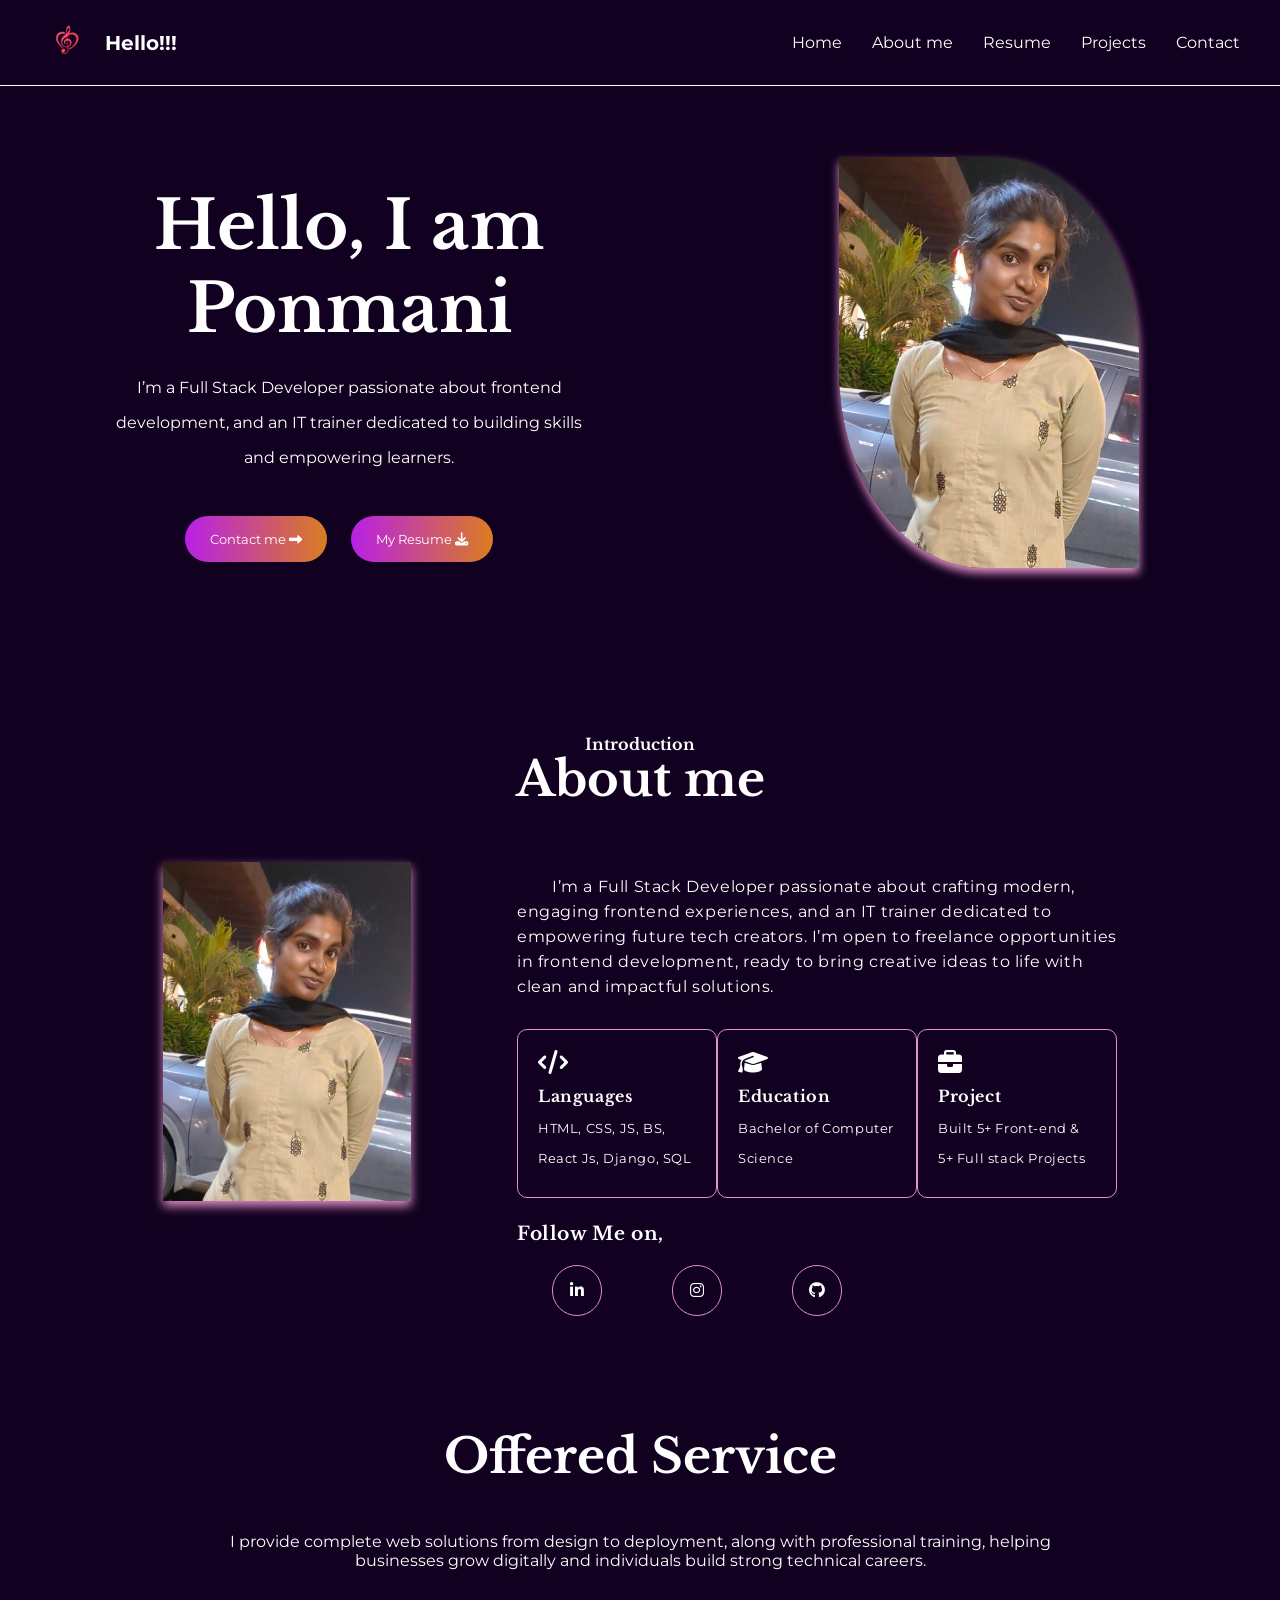
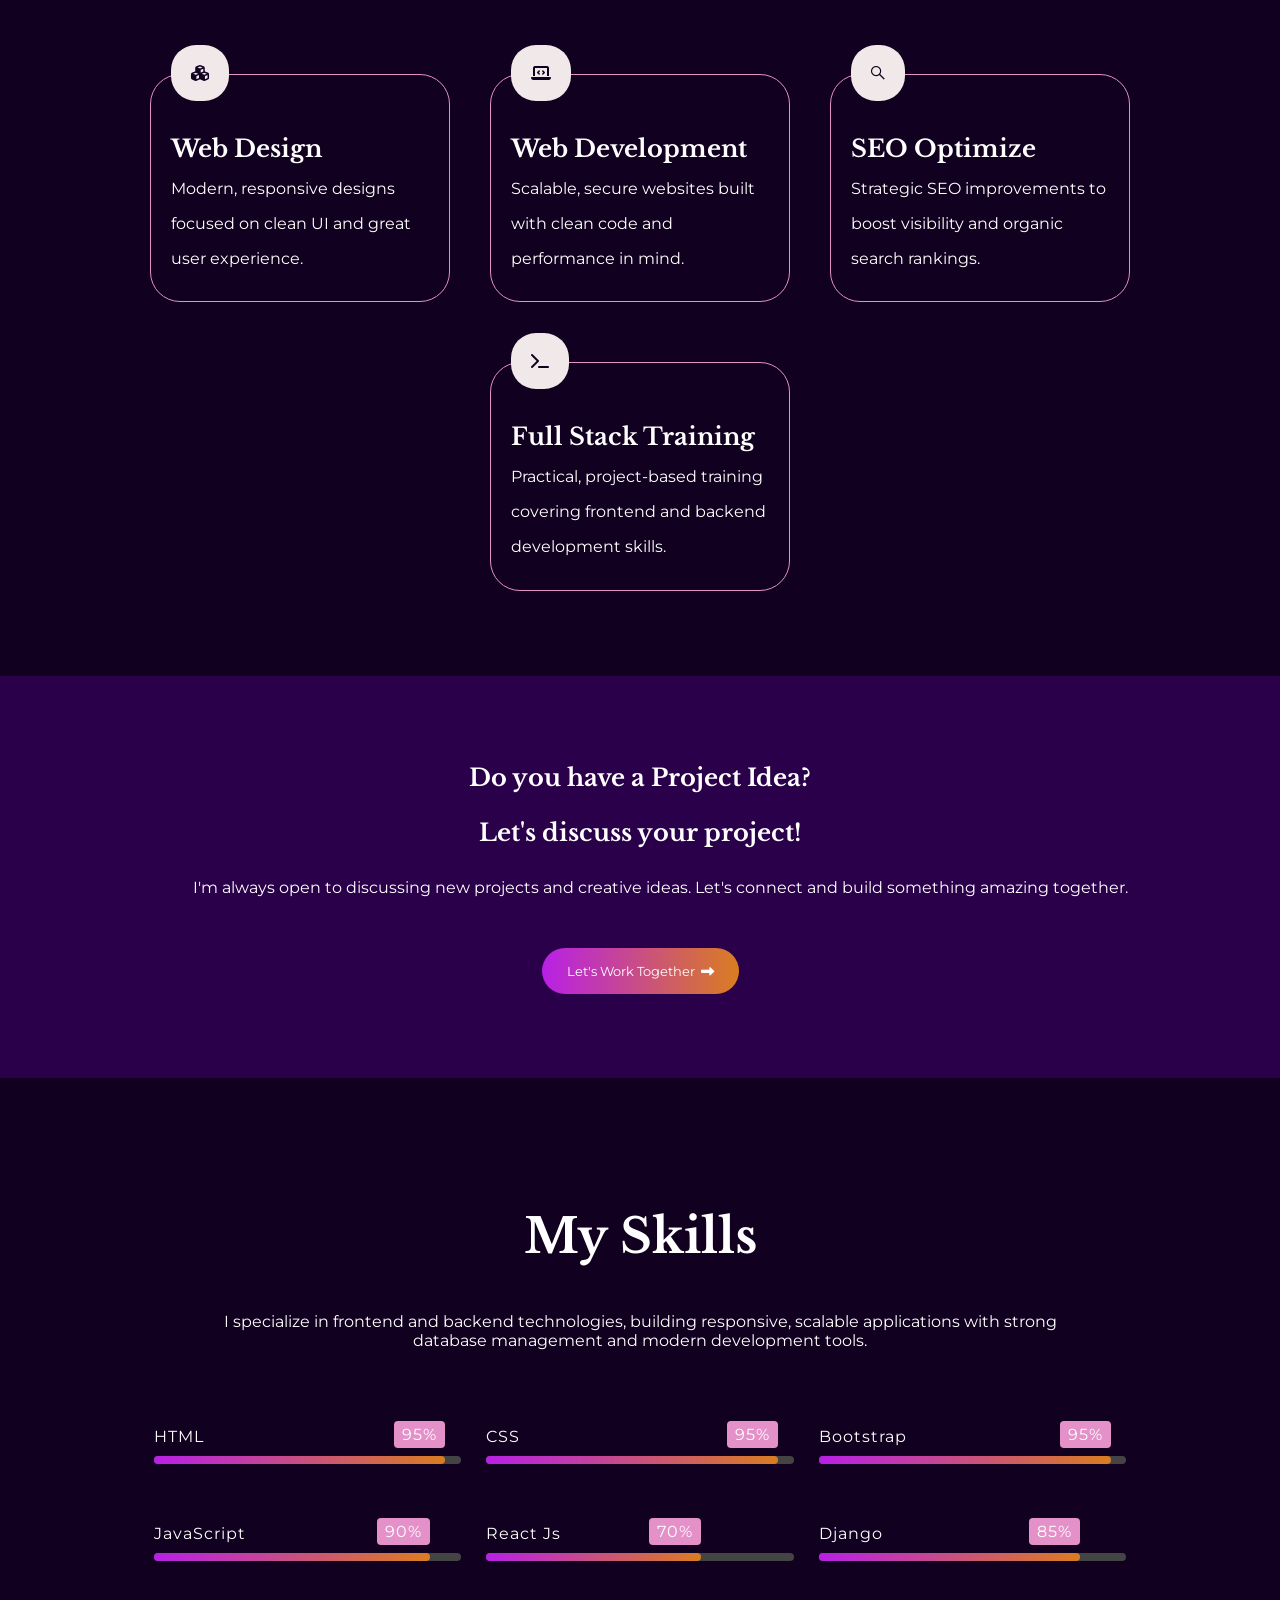
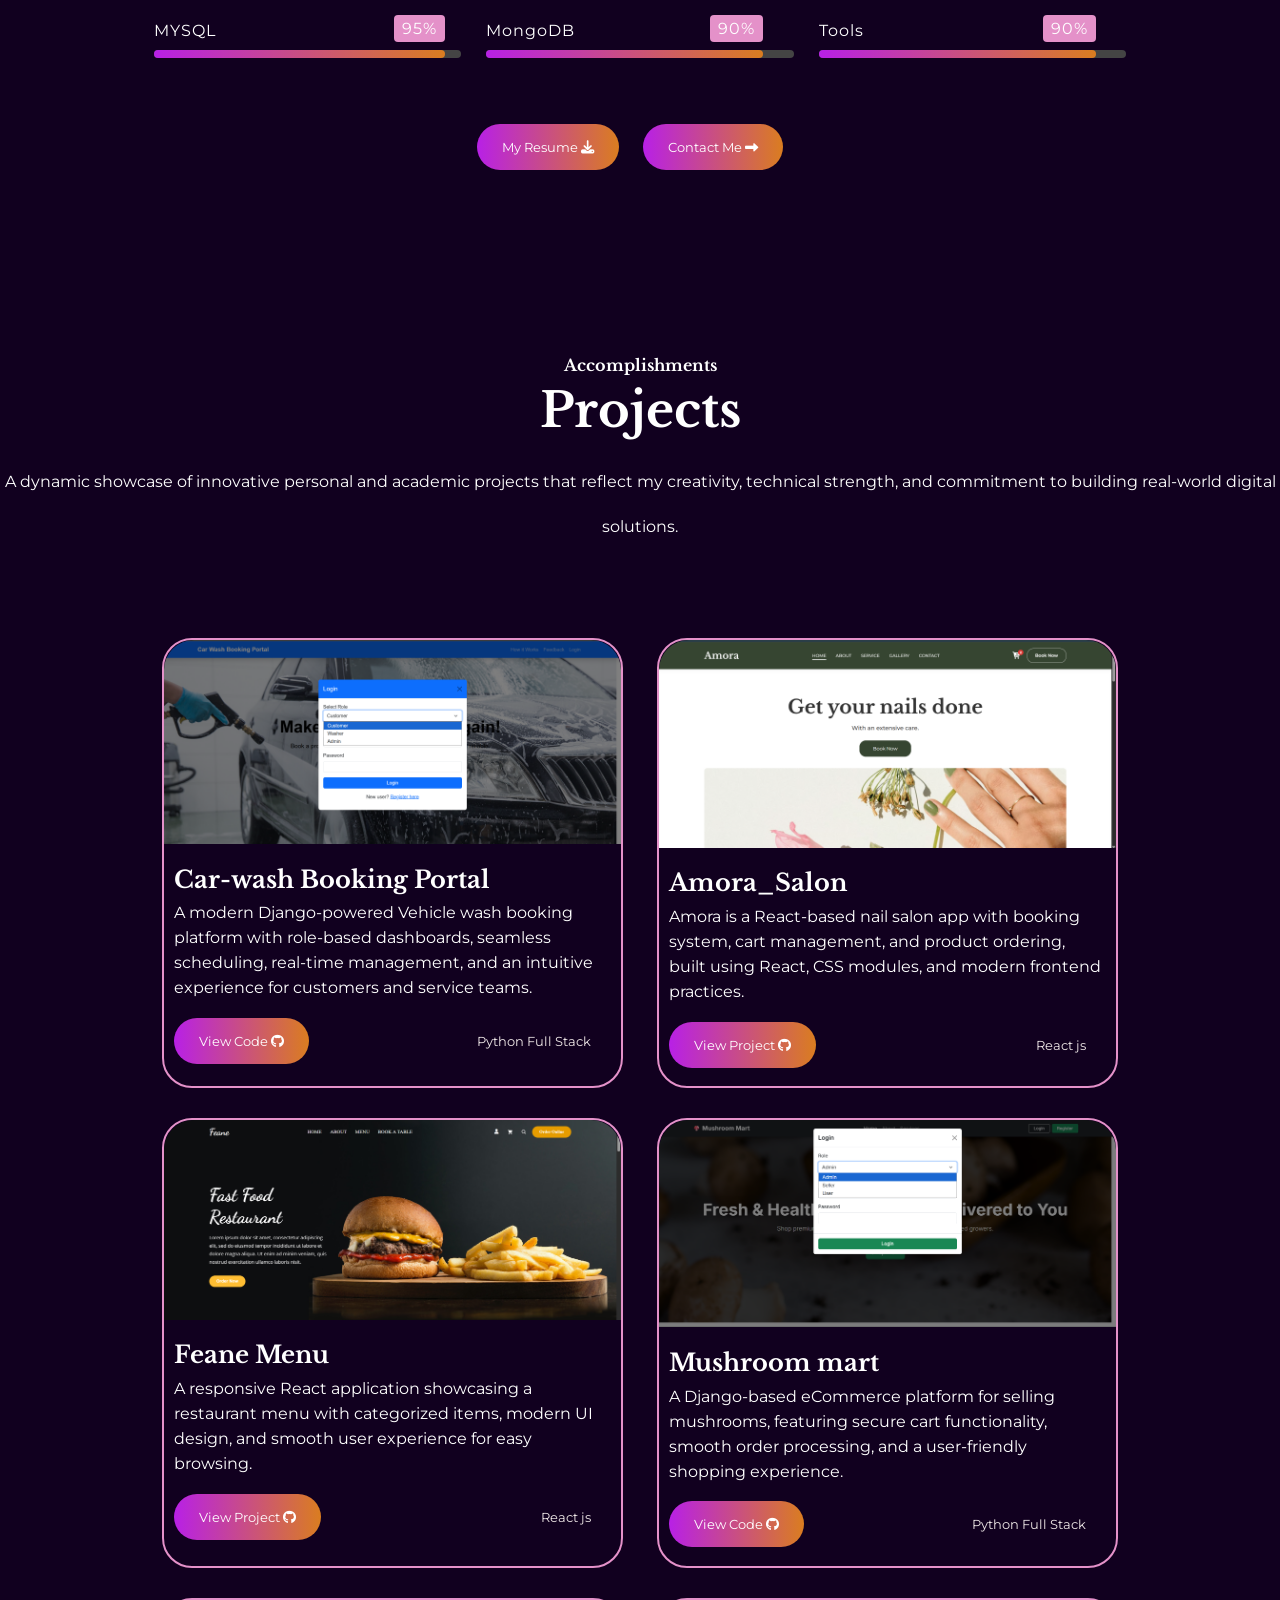
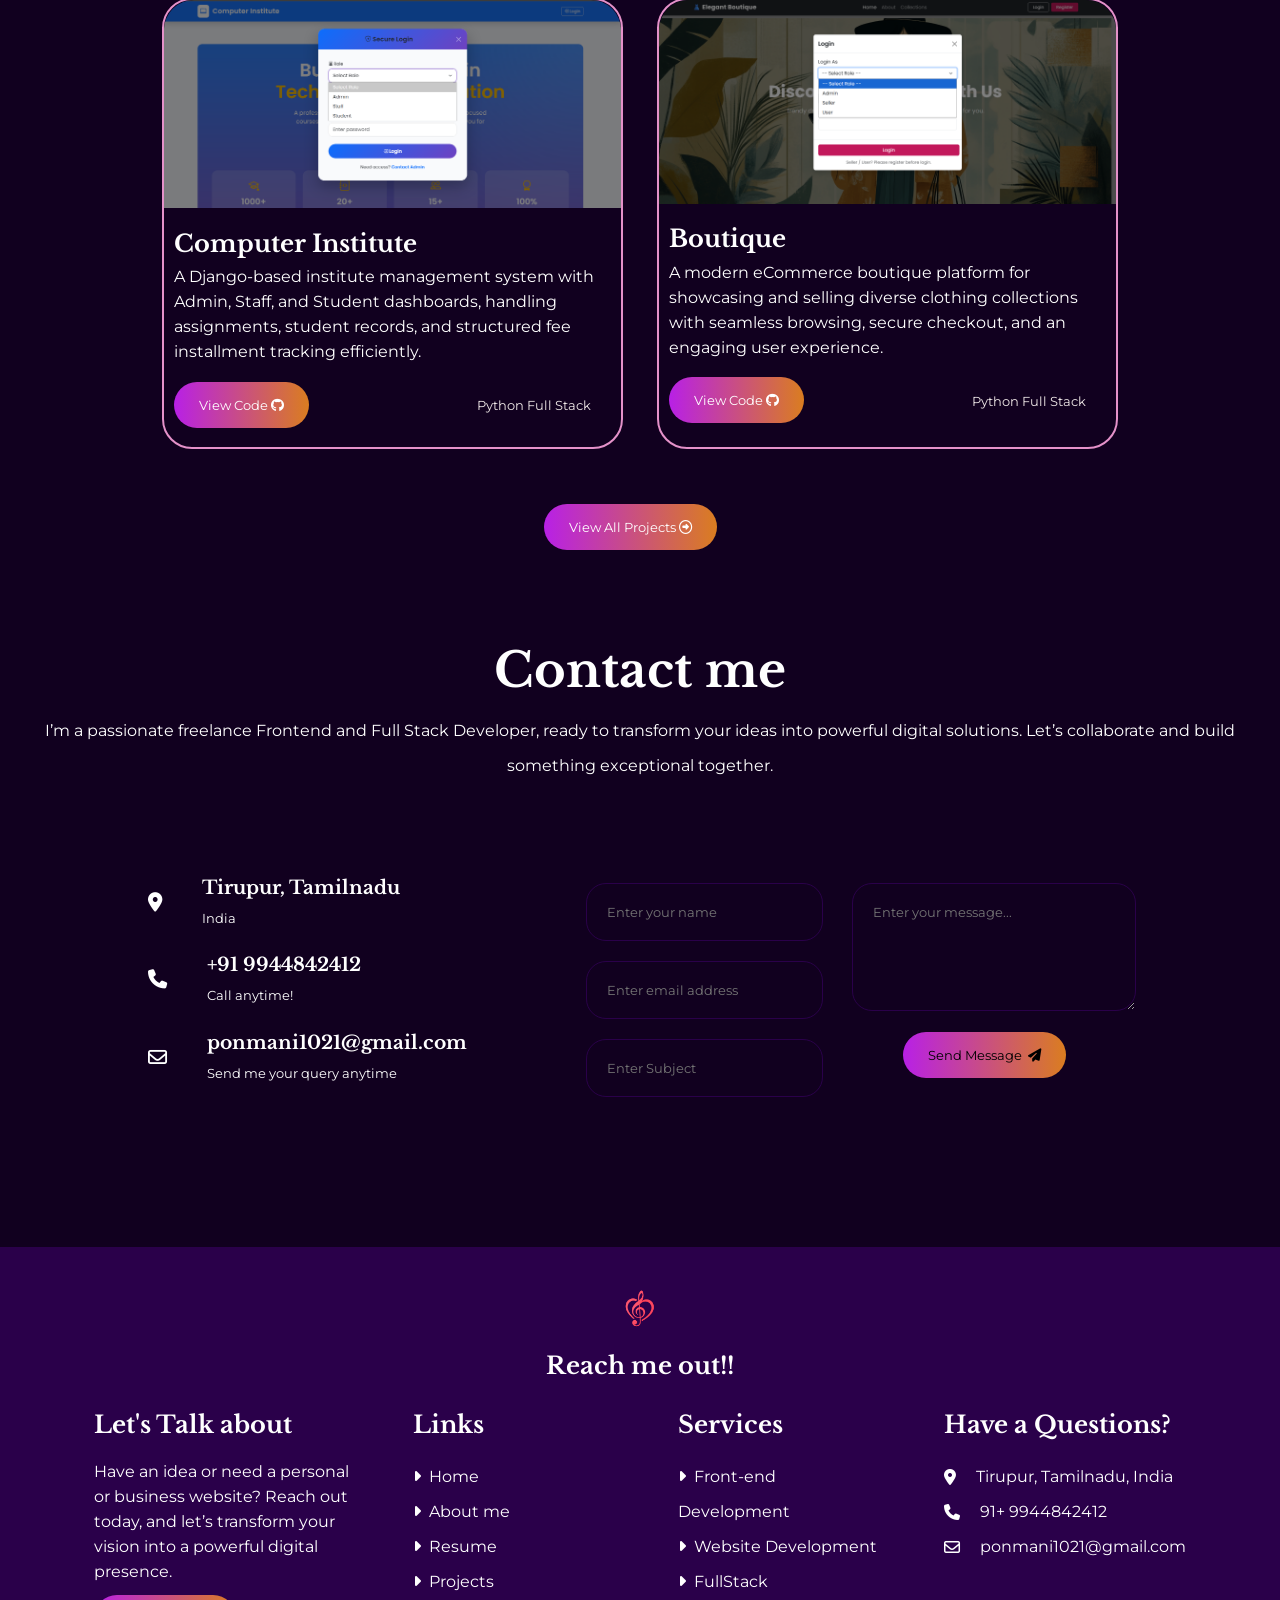
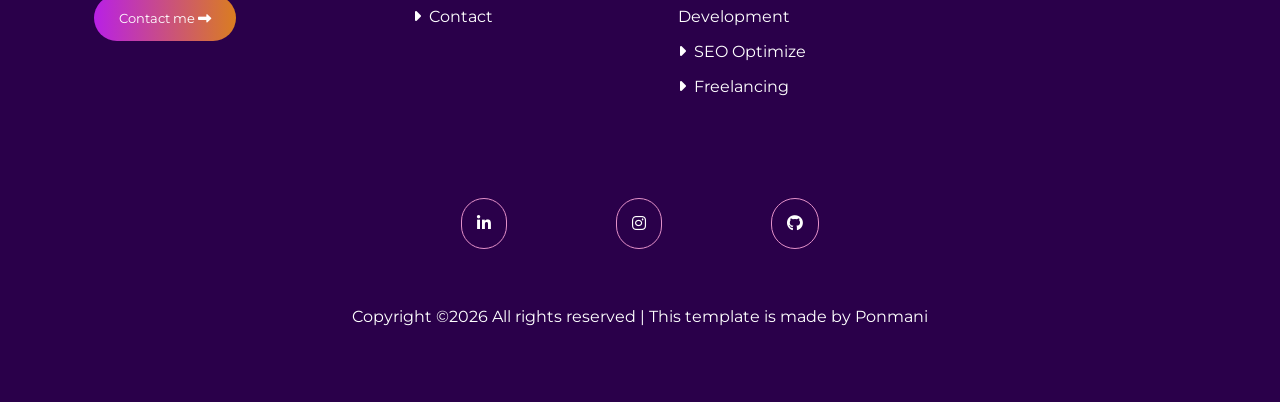
<file: index.html>
<!DOCTYPE html>
<html lang="en">
<head>
    <meta charset="UTF-8">
    <meta name="viewport" content="width=device-width, initial-scale=1.0">
    <title>Ponmani  --Portfolio</title>
    <link rel="icon" href="./images/blacklogo1.png">
    <!-- Fontawesome CDN -->
    <link rel="stylesheet" href="https://cdnjs.cloudflare.com/ajax/libs/font-awesome/6.7.1/css/all.min.css" integrity="sha512-5Hs3dF2AEPkpNAR7UiOHba+lRSJNeM2ECkwxUIxC1Q/FLycGTbNapWXB4tP889k5T5Ju8fs4b1P5z/iB4nMfSQ==" crossorigin="anonymous" referrerpolicy="no-referrer" />
    <!-- CSS LINK -->
    <link rel="stylesheet" href="style.css">
</head>
<body>

    <!-- NAVBAR -->
     <header id="navbar">
        <div class="nav-container">
            <input type="checkbox" id="menu-toggle">
            <nav>
                <div class="nav-brand">
                    <img src="./images/image.png" alt="Ponmani-Logo" class="logoimg">
                    <span>Hello!!!</span>
                </div>
            </nav>
            <ul class="nav-links">
                <li><a href="#home">Home</a></li>
                <li><a href="#about">About me</a></li>
                <li><a href="#skills">Resume</a></li>
                <li><a href="#projects">Projects</a></li>
                <li><a href="#contact">Contact</a></li>
            </ul>
            <!-- Hamburger -->
            <label for="menu-toggle" class="hamburger">☰</label>
        </div>
     </header>


     <!-- HERO SECTION -->
      <section id="home">
        <div class="herocontainer">
            <div class="herotextpart">
                <h1>Hello, I am <br> Ponmani</h1>
                <p>I’m a Full Stack Developer passionate about frontend development, and an IT trainer dedicated to building skills and empowering learners.</p>
                <div class="herobtns">
                    <button class="herobtn"><a href="#contact">Contact me&nbsp;<i class="fa-solid fa-right-long"></i></a></button>
                    <button class="herobtn"><a href="./ponmanipresume.pdf" download>My Resume&nbsp;<i class="fa-solid fa-download"></i></a></button>
                </div>
            </div>
            <div class="heroimage">
                <div class="heroimgpart">
                    <img src="./images/me-1.jpeg" alt="PonmaniImage" class="heroimg">
                </div>
            </div>
        </div>
      </section>


      <!-- ABOUT SECTION -->
      <section id="about">
        <div class="abouttext">
            <h4>Introduction</h4>
            <h1>About me</h1>
        </div>
        <div class="aboutcontainer">
            <div class="aboutpic">
                <div class="aboutimgpart">
                    <img src="./images/me-1.jpeg" alt="PonmaniImage" class="aboutimage">
                </div>

            </div>
            <div class="abouttextpart">
                <p>I’m a Full Stack Developer passionate about crafting modern, engaging frontend experiences, and an IT trainer dedicated to empowering future tech creators. I’m open to freelance opportunities in frontend development, ready to bring creative ideas to life with clean and impactful solutions.</p>
                <div class="aboutcardpart">
                    <div class="aboutcard">
                        <i class="fa-solid fa-code"></i>
                        <h4>Languages</h4>
                        <p>HTML, CSS, JS, BS, React Js, Django, SQL</p>
                    </div>
                    <div class="aboutcard">
                        <i class="fa-solid fa-graduation-cap"></i>                        
                        <h4>Education</h4>
                        <p>Bachelor of Computer Science</p>
                    </div>
                    <div class="aboutcard">
                        <i class="fa-solid fa-briefcase"></i>                        
                        <h4>Project</h4>
                        <p>Built 5+ Front-end & <br> 5+ Full stack Projects</p>
                    </div>
                </div>
                <div class="aboutsociallinkpart">
                    <h3>Follow Me on,</h3>
                    <div class="socialicons">
                        <a href="https://www.linkedin.com/in/ponmani-p-161242292?utm_source=share_via&utm_content=profile&utm_medium=member_android" target="_blank"><i class="fa-brands fa-linkedin-in"></i></a>
                        <a href="https://www.instagram.com/_self_loverrr_?igsh=ZTVmNXJob3dmcWJ6" target="_blank"><i class="fa-brands fa-instagram"></i></a>
                        <a href="https://github.com/Ponmani1021" target="_blank"><i class="fa-brands fa-github"></i></a>
                    </div>
                </div>
            </div>
        </div>
      </section>


      <!-- SERVICE SECTION -->
       <section id="services">
        <div class="servicetext">
            <h1>Offered Service</h1>
            <p>I provide complete web solutions from design to deployment, along with professional training, helping businesses grow digitally and individuals build strong technical careers.</p>
        </div>
        <div class="servicecardpart">
            <div class="servicecard">
                <i class="fa-solid fa-cubes"></i>
                <h2>Web Design</h2>
                <p>Modern, responsive designs focused on clean UI and great user experience.</p>
            </div>
            <div class="servicecard">
                <i class="fa-solid fa-laptop-code"></i>
                <h2>Web Development</h2>
                <p>Scalable, secure websites built with clean code and performance in mind.</p>
            </div>
            <div class="servicecard">
                <i class="fa-brands fa-sistrix"></i>
                <h2>SEO Optimize</h2>
                <p>Strategic SEO improvements to boost visibility and organic search rankings.</p>
            </div>
            <div class="servicecard">
                <i class="fa-solid fa-terminal"></i>
                <h2>Full Stack Training</h2>
                <p>Practical, project-based training covering frontend and backend development skills.</p>
            </div>
        </div>
       </section>


       <!-- EXTRA CONTENT IN SERVICE SECTION -->
        <section id="contactbtnsection">
            <div class="conatactbtnbox">
                <div class="projectideatext">
                    <h2>Do you have a Project Idea?</h2>
                    <h2>Let's discuss your project!</h2>
                    <p>I'm always open to discussing new projects and creative ideas. Let's connect and build something amazing together.</p>
                    <button class="PIbtn herobtn"><a href="#contact">Let's Work Together&nbsp;&nbsp;<i class="fa-solid fa-right-long"></i></a></button>
                </div>
            </div>
        </section>


        <!-- SKILLS -->
         <section id="skills">
                <div class="skillstext">
                    <h1>My Skills</h1>
                    <p>I specialize in frontend and backend technologies, building responsive, scalable applications with strong database management and modern development tools.</p>
                </div>
                <div class="skillscontainer">
                    <div class="skillcard">
                        <span>HTML</span>
                        <div class="progress-bar">
                            <div class="progress html">
                                <span class="percent">95%</span>
                            </div>
                        </div>
                    </div>

                    <div class="skillcard">
                        <span>CSS</span>
                        <div class="progress-bar">
                            <div class="progress css">
                                <span class="percent">95%</span>
                            </div>
                        </div>
                    </div>

                    <div class="skillcard">
                        <span>Bootstrap</span>
                        <div class="progress-bar">
                            <div class="progress bs">
                                <span class="percent">95%</span>
                            </div>
                        </div>
                    </div>
                    <div class="skillcard">
                        <span>JavaScript</span>
                        <div class="progress-bar">
                            <div class="progress js">
                                <span class="percent">90%</span>
                            </div>
                        </div>
                    </div>
                    <div class="skillcard">
                        <span>React Js</span>
                        <div class="progress-bar">
                            <div class="progress react">
                                <span class="percent">70%</span>
                            </div>
                        </div>
                    </div>
                    <div class="skillcard">
                        <span>Django</span>
                        <div class="progress-bar">
                            <div class="progress django">
                                <span class="percent">85%</span>
                            </div>
                        </div>
                    </div>
                    <div class="skillcard">
                        <span>MYSQL</span>
                        <div class="progress-bar">
                            <div class="progress sql">
                                <span class="percent">95%</span>
                            </div>
                        </div>
                    </div>
                    <div class="skillcard">
                        <span>MongoDB</span>
                        <div class="progress-bar">
                            <div class="progress mongodb">
                                <span class="percent">90%</span>
                            </div>
                        </div>
                    </div>
                    <div class="skillcard">
                        <span class="skillname">Tools</span>
                        <div class="progress-bar">
                            <div class="progress tools">
                                <span class="percent">90%</span>
                            </div>
                        </div>
                    </div>
                </div>
                <div class="skillbtns">
                    <button class="skillbtn herobtn"><a href="./ponmanipresume.pdf" download>My Resume&nbsp;<i class="fa-solid fa-download"></i></a></button>
                    <button class="skillbtn herobtn"><a href="#contact">Contact Me&nbsp;<i class="fa-solid fa-right-long"></i></a></button>
                </div>
         </section>


         <!-- PROJECT SECTION -->
         <section id="projects">
            <div class="projecttext">
                <h3>Accomplishments</h3>
                <h1>Projects</h1>
                <p>A dynamic showcase of innovative personal and academic projects that reflect my creativity, technical strength, and commitment to building real-world digital solutions.</p>
            </div>
            <div class="projectcontainer">
                <div class="projectcard">
                    <div class="projectimg">
                        <img src="./images/project-1.png" alt="" class="pjtimg">
                    </div>
                    <div class="projectinfocontainer">
                        <h2>Car-wash Booking Portal</h2>
                        <p> A modern Django-powered Vehicle wash booking platform with role-based dashboards, seamless scheduling, real-time management, and an intuitive experience for customers and service teams.</p>
                        <div class="pjtbtn">
                            <button class="herobtn projectbtn"><a href="https://github.com/Ponmani1021/Car_Wash_Booking_Portal" target="_blank">View Code&nbsp;<i class="fa-brands fa-github"></i></a></button>
                            <small>Python Full Stack</small>
                        </div>                    
                    </div>
                    </div>
                    <div class="projectcard">
                    <div class="projectimg">
                        <img src="./images/project-12.png" alt="Amora_Salon" class="pjtimg">
                    </div>
                    <div class="projectinfocontainer">
                        <h2>Amora_Salon</h2>
                        <p>Amora is a React-based nail salon app with booking system, cart management, and product ordering, built using React, CSS modules, and modern frontend practices.</p>
                        <div class="pjtbtn">
                            <button class="herobtn projectbtn"><a href=" https://ponmani1021.github.io/Amora_Salon/" target="_blank">View Project&nbsp;<i class="fa-brands fa-github"></i></a></button>
                            <small>React js</small>
                        </div>
                    </div>
                </div>
                    <div class="projectcard">
                    <div class="projectimg">
                        <img src="./images/project-9.png" alt="Feane" class="pjtimg">
                    </div>
                    <div class="projectinfocontainer">
                        <h2>Feane Menu</h2>
                        <p>A responsive React application showcasing a restaurant menu with categorized items, modern UI design, and smooth user experience for easy browsing.</p>
                        <div class="pjtbtn">
                            <button class="herobtn projectbtn"><a href="https://ponmani1021.github.io/Feane_foods/" target="_blank">View Project&nbsp;<i class="fa-brands fa-github"></i></a></button>
                            <small>React js</small>
                        </div>
                    </div>
                </div>
                <div class="projectcard">
                    <div class="projectimg">
                        <img src="./images/project-4.png" alt="" class="pjtimg">
                    </div>
                    <div class="projectinfocontainer">
                        <h2>Mushroom mart</h2>
                        <p>A Django-based eCommerce platform for selling mushrooms, featuring secure cart functionality, smooth order processing, and a user-friendly shopping experience.</p>
                        <div class="pjtbtn">
                            <button class="herobtn projectbtn"><a href="https://github.com/Ponmani1021/Mushroom_mart" target="_blank">View Code&nbsp;<i class="fa-brands fa-github"></i></a></button>
                            <small>Python Full Stack</small>
                        </div>                    
                    </div>
                </div>
                
                <div class="projectcard">
                    <div class="projectimg">
                        <img src="./images/project-6.png" alt="" class="pjtimg">
                    </div>
                    <div class="projectinfocontainer">
                        <h2>Computer Institute</h2>
                        <p>A Django-based institute management system with Admin, Staff, and Student dashboards, handling assignments, student records, and structured fee installment tracking efficiently.</p>
                        <div class="pjtbtn">
                            <button class="herobtn projectbtn"><a href="https://github.com/Ponmani1021/Computer_Institute" target="_blank">View Code&nbsp;<i class="fa-brands fa-github"></i></a></button>
                            <small>Python Full Stack</small>
                        </div>                    
                    </div>
                </div>

                <div class="projectcard">
                    <div class="projectimg">
                        <img src="./images/project-5.png" alt="" class="pjtimg">
                    </div>
                    <div class="projectinfocontainer">
                        <h2>Boutique</h2>
                        <p>A modern eCommerce boutique platform for showcasing and selling diverse clothing collections with seamless browsing, secure checkout, and an engaging user experience.</p>
                        <div class="pjtbtn">
                            <button class="herobtn projectbtn"><a href="https://github.com/Ponmani1021/Boutique_Web" target="_blank">View Code&nbsp;<i class="fa-brands fa-github"></i></a></button>
                            <small>Python Full Stack</small>
                        </div>                   
                    </div>
                </div>
                
                

            </div>

            <button class="herobtn"><a href="./projects.html">View All Projects&nbsp;<i class="fa-regular fa-circle-right"></i></a></button>
         </section> 



         <!-- CONTACT SECTION -->
          <section id="contact">
            <div class="contacttext">
                <h1>Contact me</h1>
                <p>I’m a passionate freelance Frontend and Full Stack Developer, ready to transform your ideas into powerful digital solutions. Let’s collaborate and build something exceptional together.</p>
            </div>
            <div class="contactcontainer">
                <div class="contactinfo">
                    <div class="contactcard">
                        <div class="contact">
                            <i class="fa-solid fa-location-dot"></i>
                            <div class="contactdetails">
                                <h3>Tirupur, Tamilnadu</h3>
                                <small>India</small>
                            </div>
                        </div>
                        <div class="contact">
                            <i class="fa-solid fa-phone"></i>
                            <div class="contactdetails">
                                <h3>+91 9944842412</h3>
                                <small>Call anytime!</small>
                            </div>
                        </div>
                        <div class="contact">
                            <i class="fa-regular fa-envelope"></i>
                            <div class="contactdetails">
                                <h3>ponmani1021@gmail.com</h3>
                                <small>Send me your query anytime</small>
                            </div>
                        </div>
                    </div>
                </div>
                <form name="contact"
                    method="POST"
                    data-netlify="true"
                    netlify-honeypot="bot-field">

                    <input type="hidden" name="form-name" value="contact" >

                    <!-- Honeypot -->
                    <p style="display:none">
                        <label>Don’t fill this out:
                            <input name="bot-field">
                        </label>
                    </p>

                    <div class="contactformcontainer">

                        <div class="inputs">
                            <input type="text" name="name" placeholder="Enter your name" required>
                            <input type="email" name="email" placeholder="Enter email address" required>
                            <input type="text" name="subject" placeholder="Enter Subject">
                        </div>

                        <div>
                            <textarea name="message" placeholder="Enter your message..." required></textarea>
                            <button type="submit" class="send herobtn">
                                Send Message &nbsp;<i class="fa-solid fa-paper-plane"></i>
                            </button>
                        </div>
                    </div>

                </form>
                </div>
            </div>
          </section>


         <!-- FOOTER SECTION -->
          <section id="footer">
            <footer>
                <div class="foottext">
                    <img src="./images/image.png" alt="Logo">
                    <h1>Reach me out!!</h1>
                </div>
                <div class="footcontainer">
                    <div class="card">
                        <h2>Let's Talk about</h2>
                        <p>Have an idea or need a personal or business website? Reach out today, and let’s transform your vision into a powerful digital presence.</p>
                        <button class="herobtn"><a href="#contact">Contact me&nbsp;<i class="fa-solid fa-right-long"></i></a></button>
                    </div>
                    <div class="card">
                        <h2>Links</h2>
                        <ul>
                            <li><i class="fa-solid fa-caret-right"></i>&nbsp;&nbsp;<a href="#home">Home</a></li>
                            <li><i class="fa-solid fa-caret-right"></i>&nbsp;&nbsp;<a href="#about">About me</a></li>
                            <li><i class="fa-solid fa-caret-right"></i>&nbsp;&nbsp;<a href="#skills">Resume</a></li>
                            <li><i class="fa-solid fa-caret-right"></i>&nbsp;&nbsp;<a href="#projects">Projects</a></li>
                            <li><i class="fa-solid fa-caret-right"></i>&nbsp;&nbsp;<a href="#contact">Contact</a></li>
                        </ul>
                    </div>
                    <div class="card">
                        <h2>Services</h2>
                        <ul>
                            <li><i class="fa-solid fa-caret-right"></i>&nbsp;&nbsp;Front-end Development</li>
                            <li><i class="fa-solid fa-caret-right"></i>&nbsp;&nbsp;Website Development</li>
                            <li><i class="fa-solid fa-caret-right"></i>&nbsp;&nbsp;FullStack Development</li>
                            <li><i class="fa-solid fa-caret-right"></i>&nbsp;&nbsp;SEO Optimize</li>
                            <li><i class="fa-solid fa-caret-right"></i>&nbsp;&nbsp;Freelancing</li>                    
                        </ul>
                    </div>
                    <div class="card">
                        <h2>Have a Questions?</h2>
                        <div class="footcontactdetail">
                            <div class="footaddress">
                                <i class="fa-solid fa-location-dot"></i>
                                <p>Tirupur, Tamilnadu, India</p>
                            </div>
                            <div class="footaddress">
                                <i class="fa-solid fa-phone"></i>
                                <p>91+ 9944842412</p>
                            </div>
                            <div class="footaddress">
                                <i class="fa-regular fa-envelope"></i>
                                <p>ponmani1021@gmail.com</p>
                            </div>
                        </div>
                    </div>
                </div>
                <div class="footsociallinks">
                    <div class="footsociallinkbox">
                        <a href="https://www.linkedin.com/in/ponmani-p-161242292?utm_source=share_via&utm_content=profile&utm_medium=member_android" target="_blank"><i class="fa-brands fa-linkedin-in"></i></a>
                        <a href="https://www.instagram.com/_self_loverrr_?igsh=ZTVmNXJob3dmcWJ6" target="_blank"><i class="fa-brands fa-instagram"></i></a>
                        <a href="https://github.com/Ponmani1021" target="_blank"><i class="fa-brands fa-github"></i></a>
                    </div>
                    <p>Copyright ©2026 All rights reserved | This template is made by <span><a href="#home">Ponmani</a></span></p>
                </div>
            </footer>
          </section>




<script>
const sections = document.querySelectorAll("section");
const navLinks = document.querySelectorAll(".nav-links a");

window.addEventListener("scroll", () => {
    let current = "";

    sections.forEach(section => {
        const sectionTop = section.offsetTop - 100;
        const sectionHeight = section.clientHeight;

        if (pageYOffset >= sectionTop) {
            current = section.getAttribute("id");
        }
    });

    navLinks.forEach(link => {
        link.classList.remove("active");
        if (link.getAttribute("href") === "#" + current) {
            link.classList.add("active");
        }
    });
});
</script>
</body>
</html>
</file>
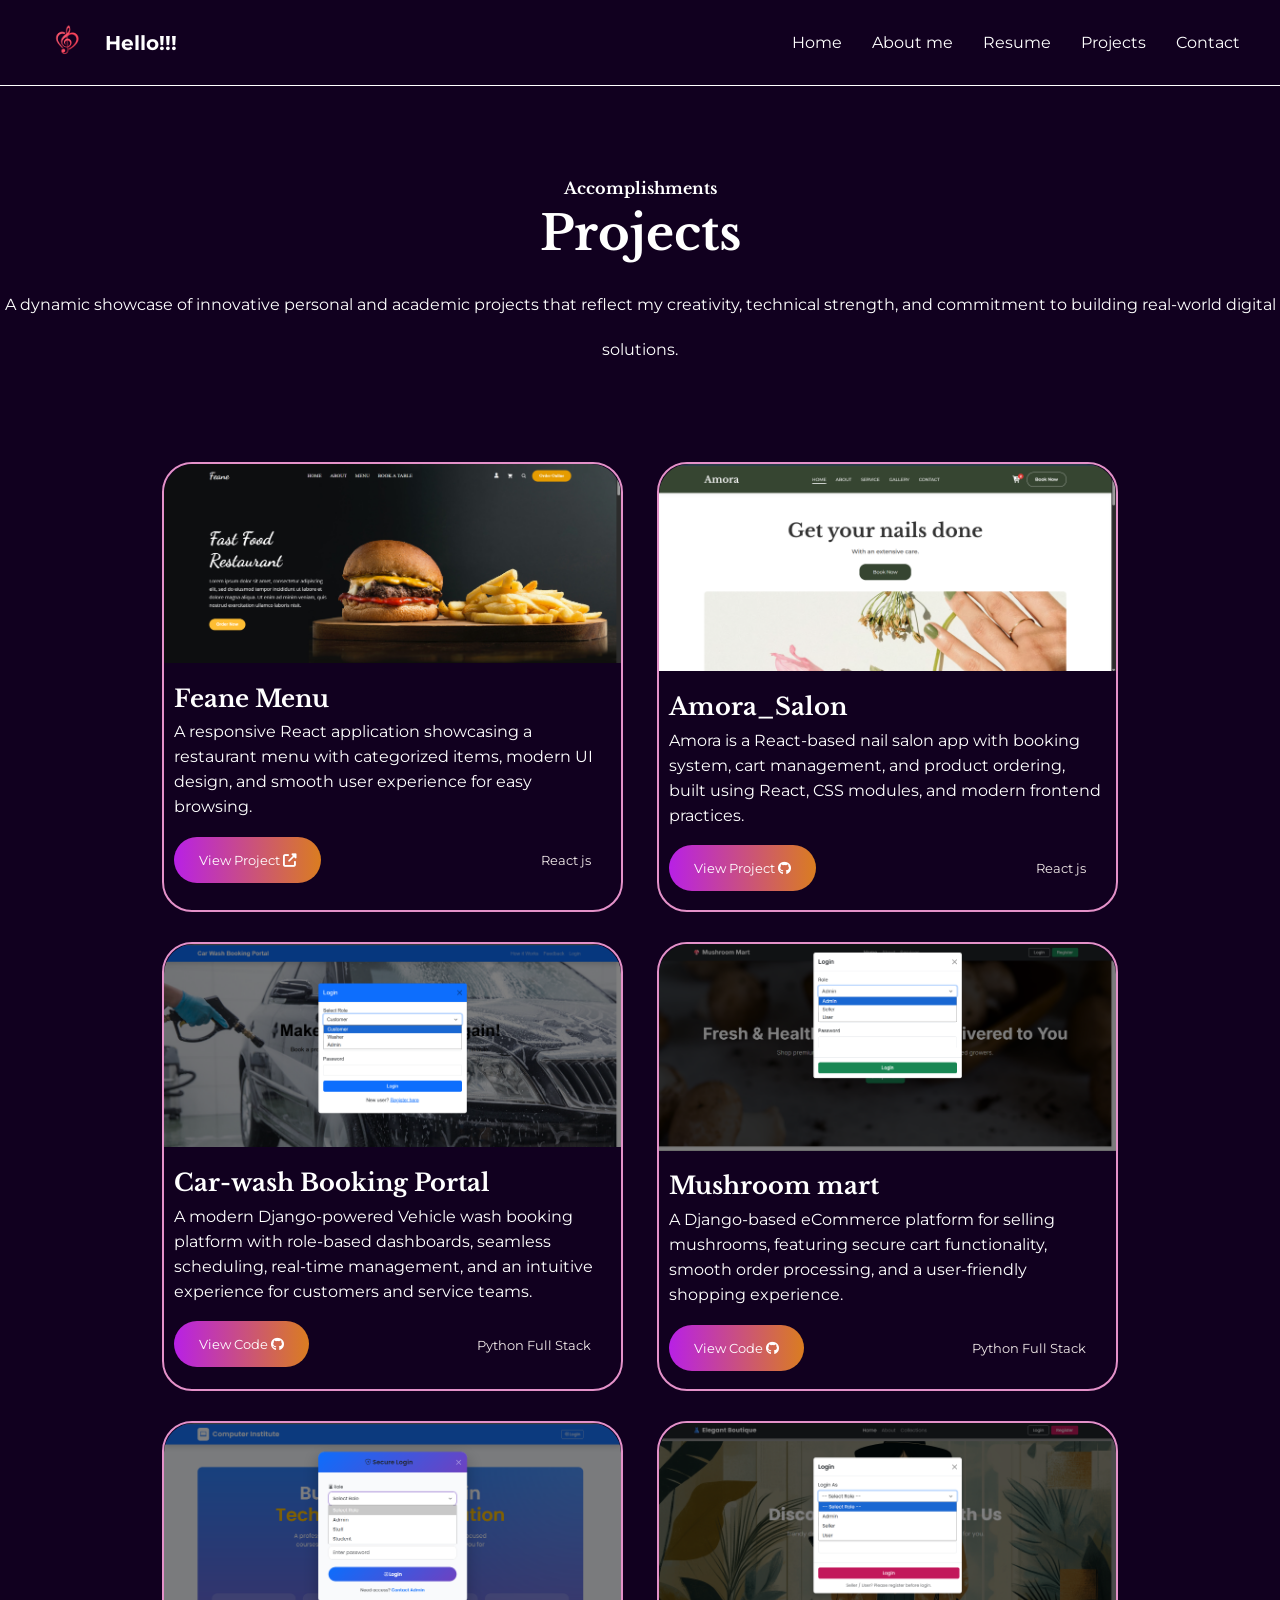
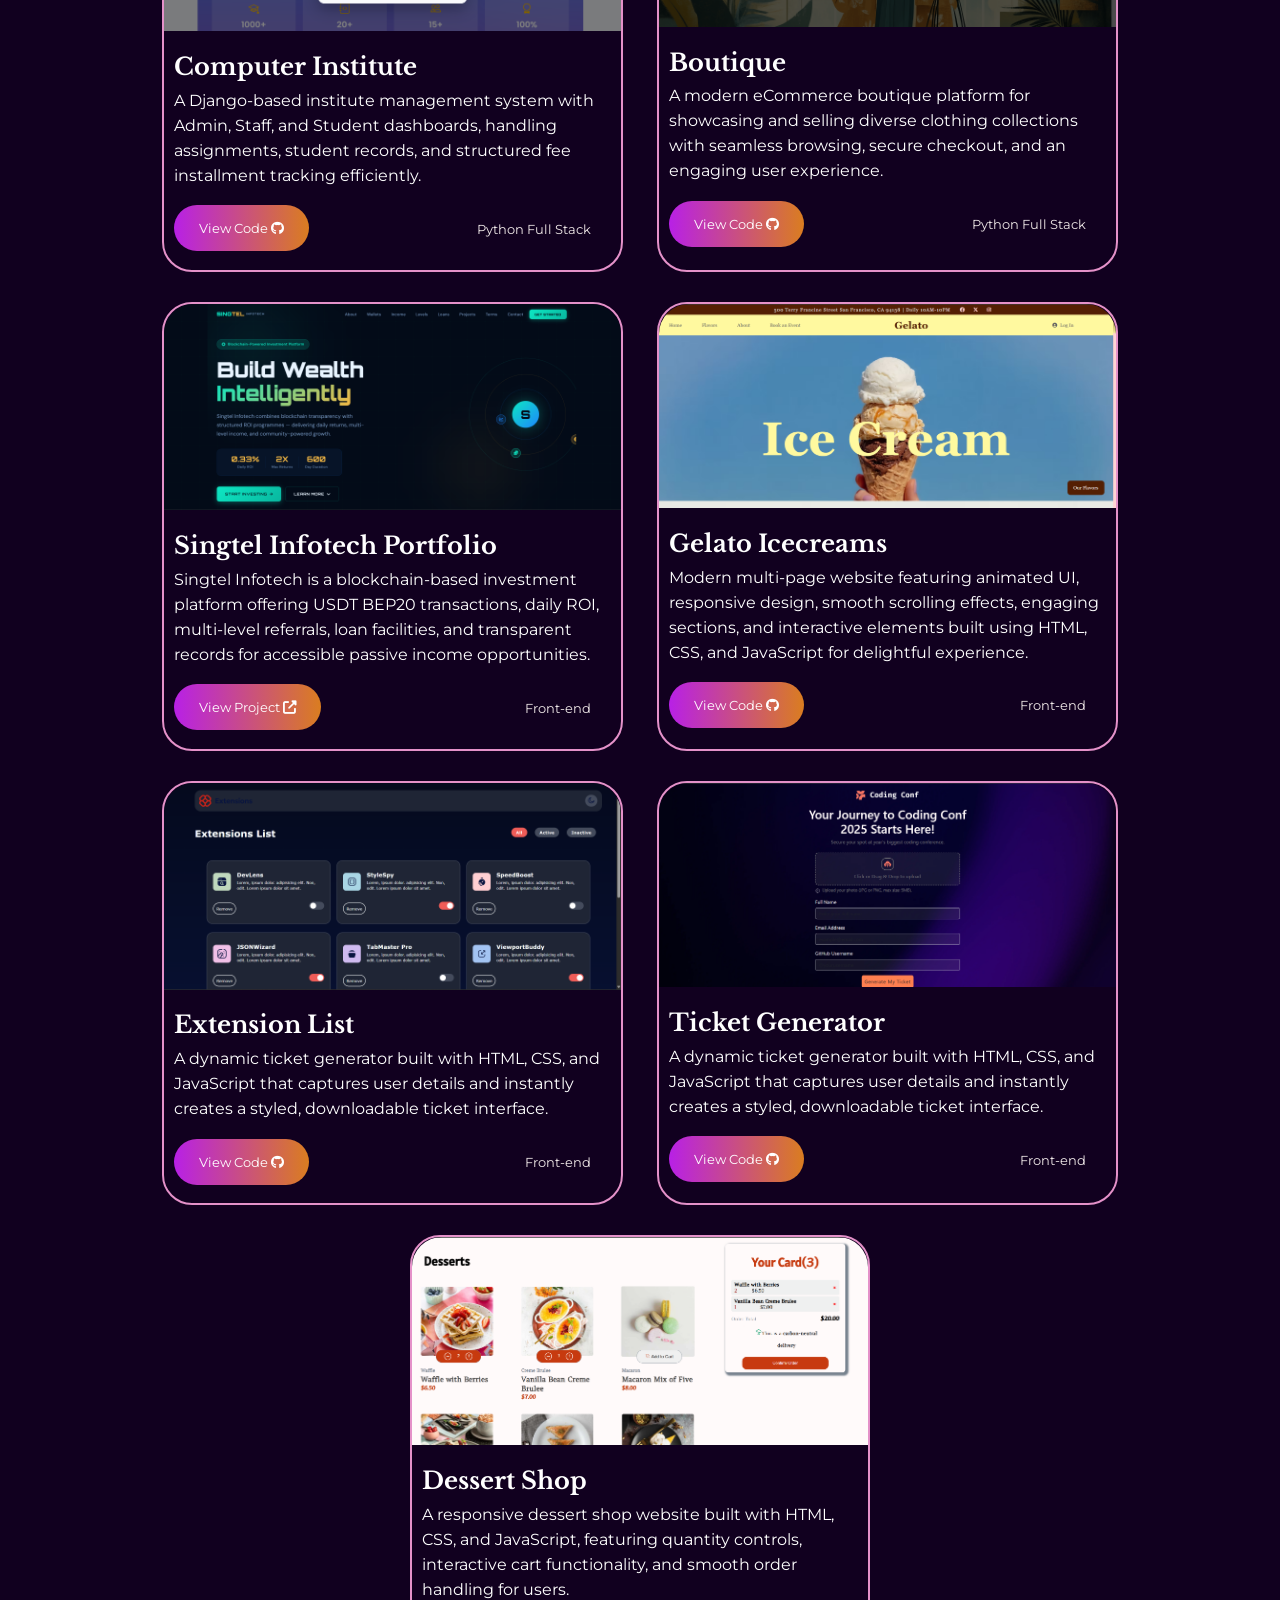
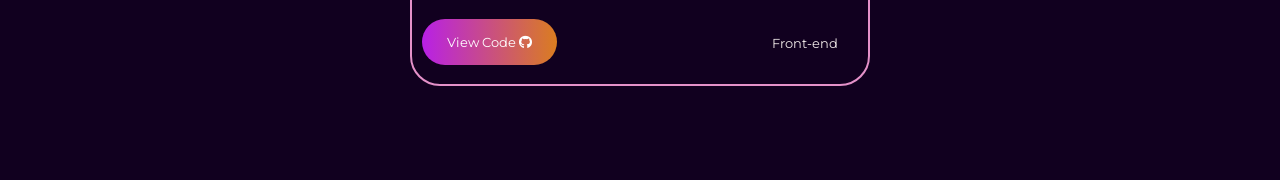
<file: projects.html>
<!DOCTYPE html>
<html lang="en">
<head>
    <meta charset="UTF-8">
    <meta name="viewport" content="width=device-width, initial-scale=1.0">
    <title>View My Projects</title>
    <link rel="icon" href="./images/blacklogo1.png">
    <!-- Fontawesome CDN -->
    <link rel="stylesheet" href="https://cdnjs.cloudflare.com/ajax/libs/font-awesome/6.7.1/css/all.min.css" integrity="sha512-5Hs3dF2AEPkpNAR7UiOHba+lRSJNeM2ECkwxUIxC1Q/FLycGTbNapWXB4tP889k5T5Ju8fs4b1P5z/iB4nMfSQ==" crossorigin="anonymous" referrerpolicy="no-referrer" />
    <!-- CSS LINK -->
    <link rel="stylesheet" href="style.css">

</head>
<body>


    <!-- NAVBAR -->
     <header id="navbar" >
        <div class="nav-container">
            <input type="checkbox" id="menu-toggle">
            <nav>
                <div class="nav-brand">
                    <img src="./images/image.png" alt="Ponmani-Logo" class="logoimg">
                    <span>Hello!!!</span>
                </div>
            </nav>
            <ul class="nav-links">
                <li><a href="./index.html">Home</a></li>
                <li><a href="./index.html#about">About me</a></li>
                <li><a href="./index.html#skills">Resume</a></li>
                <li><a href="./index.html#projects" class="projectnav">Projects</a></li>
                <li><a href="./index.html#contact">Contact</a></li>
            </ul>
            <!-- Hamburger -->
            <label for="menu-toggle" class="hamburger">☰</label>
        </div>
     </header>

     <!-- PROJECT SECTION -->
      <div class="projectPage">
        <section id="projects">
            <div class="projecttext">
                <h3>Accomplishments</h3>
                <h1>Projects</h1>
                <p>A dynamic showcase of innovative personal and academic projects that reflect my creativity, technical strength, and commitment to building real-world digital solutions.</p>
            </div>

            <div class="projectcontainer">
                <div class="projectcard">
                    <div class="projectimg">
                        <img src="./images/project-9.png" alt="Feane" class="pjtimg">
                    </div>
                    <div class="projectinfocontainer">
                        <h2>Feane Menu</h2>
                        <p>A responsive React application showcasing a restaurant menu with categorized items, modern UI design, and smooth user experience for easy browsing.</p>
                        <div class="pjtbtn">
                            <button class="herobtn projectbtn"><a href="https://ponmani1021.github.io/Feane_foods/" target="_blank">View Project&nbsp;<i class="fa-solid fa-up-right-from-square"></i></a></button>
                            <small>React js</small>
                        </div>
                    </div>
                </div>
                 <div class="projectcard">
                    <div class="projectimg">
                        <img src="./images/project-12.png" alt="Amora_Salon" class="pjtimg">
                    </div>
                    <div class="projectinfocontainer">
                        <h2>Amora_Salon</h2>
                        <p>Amora is a React-based nail salon app with booking system, cart management, and product ordering, built using React, CSS modules, and modern frontend practices.</p>
                        <div class="pjtbtn">
                            <button class="herobtn projectbtn"><a href=" https://ponmani1021.github.io/Amora_Salon/" target="_blank">View Project&nbsp;<i class="fa-brands fa-github"></i></a></button>
                            <small>React js</small>
                        </div>
                    </div>
                </div>
                <div class="projectcard">
                    <div class="projectimg">
                        <img src="./images/project-1.png" alt="Car-wash Booking Portal" class="pjtimg">
                    </div>
                    <div class="projectinfocontainer">
                        <h2>Car-wash Booking Portal</h2>
                        <p> A modern Django-powered Vehicle wash booking platform with role-based dashboards, seamless scheduling, real-time management, and an intuitive experience for customers and service teams.</p>
                        <div class="pjtbtn">
                            <button class="herobtn projectbtn"><a href="https://github.com/Ponmani1021/Car_Wash_Booking_Portal" target="_blank">View Code&nbsp;<i class="fa-brands fa-github"></i></a></button>
                            <small>Python Full Stack</small>
                        </div>                    
                    </div>
                    </div>
                <div class="projectcard">
                    <div class="projectimg">
                        <img src="./images/project-4.png" alt="Mushroom mart" class="pjtimg">
                    </div>
                    <div class="projectinfocontainer">
                        <h2>Mushroom mart</h2>
                        <p>A Django-based eCommerce platform for selling mushrooms, featuring secure cart functionality, smooth order processing, and a user-friendly shopping experience.</p>
                        <div class="pjtbtn">
                            <button class="herobtn projectbtn"><a href="https://github.com/Ponmani1021/Mushroom_mart" target="_blank">View Code&nbsp;<i class="fa-brands fa-github"></i></a></button>
                            <small>Python Full Stack</small>
                        </div>                    
                    </div>
                </div>
                <div class="projectcard">
                    <div class="projectimg">
                        <img src="./images/project-6.png" alt="Computer Institute" class="pjtimg">
                    </div>
                    <div class="projectinfocontainer">
                        <h2>Computer Institute</h2>
                        <p>A Django-based institute management system with Admin, Staff, and Student dashboards, handling assignments, student records, and structured fee installment tracking efficiently.</p>
                        <div class="pjtbtn">
                            <button class="herobtn projectbtn"><a href="https://github.com/Ponmani1021/Computer_Institute" target="_blank">View Code&nbsp;<i class="fa-brands fa-github"></i></a></button>
                            <small>Python Full Stack</small>
                        </div>                    
                    </div>
                </div>

                <div class="projectcard">
                    <div class="projectimg">
                        <img src="./images/project-5.png" alt="Boutique" class="pjtimg">
                    </div>
                    <div class="projectinfocontainer">
                        <h2>Boutique</h2>
                        <p>A modern eCommerce boutique platform for showcasing and selling diverse clothing collections with seamless browsing, secure checkout, and an engaging user experience.</p>
                        <div class="pjtbtn">
                            <button class="herobtn projectbtn"><a href="https://github.com/Ponmani1021/Boutique_Web" target="_blank">View Code&nbsp;<i class="fa-brands fa-github"></i></a></button>
                            <small>Python Full Stack</small>
                        </div>                   
                    </div>
                </div>
                <div class="projectcard">
                    <div class="projectimg">
                        <img src="./images/project-10.png" alt="Singtel Infotech Portfolio" class="pjtimg">
                    </div>
                    <div class="projectinfocontainer">
                        <h2>Singtel Infotech Portfolio</h2>
                        <p>Singtel Infotech is a blockchain-based investment platform offering USDT BEP20 transactions, daily ROI, multi-level referrals, loan facilities, and transparent records for accessible passive income opportunities.</p>
                        <div class="pjtbtn">
                            <button class="herobtn projectbtn"><a href="https://singtelportfolio.netlify.app/" target="_blank">View Project&nbsp;<i class="fa-solid fa-up-right-from-square"></i></a></button>
                            <small>Front-end</small>
                        </div>                    
                    </div>
                </div>
                <div class="projectcard">
                    <div class="projectimg">
                        <img src="./images/project-8.png" alt="Gelato Icecreams" class="pjtimg">
                    </div>
                    <div class="projectinfocontainer">
                        <h2>Gelato Icecreams</h2>
                        <p>Modern multi-page website featuring animated UI, responsive design, smooth scrolling effects, engaging sections, and interactive elements built using HTML, CSS, and JavaScript for delightful experience.</p>
                        <div class="pjtbtn">
                            <button class="herobtn projectbtn"><a href="https://github.com/Ponmani1021/Gelato_IceCreams" target="_blank">View Code&nbsp;<i class="fa-brands fa-github"></i></a></button>
                            <small>Front-end</small>
                        </div>                    
                    </div>
                </div>
                <div class="projectcard">
                    <div class="projectimg">
                        <img src="./images/project-11.png" alt="Extension List" class="pjtimg">
                    </div>
                    <div class="projectinfocontainer">
                        <h2>Extension List</h2>
                        <p>A dynamic ticket generator built with HTML, CSS, and JavaScript that captures user details and instantly creates a styled, downloadable ticket interface.</p>
                        <div class="pjtbtn">
                            <button class="herobtn projectbtn"><a href="https://github.com/Ponmani1021/Ticket_generator" target="_blank">View Code&nbsp;<i class="fa-brands fa-github"></i></a></button>
                            <small>Front-end</small>
                        </div>
                    </div>
                </div>
                <div class="projectcard">
                    <div class="projectimg">
                        <img src="./images/project-2.png" alt="Ticket Generator" class="pjtimg">
                    </div>
                    <div class="projectinfocontainer">
                        <h2>Ticket Generator</h2>
                        <p>A dynamic ticket generator built with HTML, CSS, and JavaScript that captures user details and instantly creates a styled, downloadable ticket interface.</p>
                        <div class="pjtbtn">
                            <button class="herobtn projectbtn"><a href="https://github.com/Ponmani1021/Ticket_generator" target="_blank">View Code&nbsp;<i class="fa-brands fa-github"></i></a></button>
                            <small>Front-end</small>
                        </div>
                    </div>
                </div>
                <div class="projectcard">
                    <div class="projectimg">
                        <img src="./images/project-3.png" alt="Dessert Shop" class="pjtimg">
                    </div>
                    <div class="projectinfocontainer">
                        <h2>Dessert Shop</h2>
                        <p>A responsive dessert shop website built with HTML, CSS, and JavaScript, featuring quantity controls, interactive cart functionality, and smooth order handling for users.</p>
                        <div class="pjtbtn">
                            <button class="herobtn projectbtn"><a href="https://github.com/Ponmani1021/Dessert_Order_Page" target="_blank">View Code&nbsp;<i class="fa-brands fa-github"></i></a></button>
                            <small>Front-end</small>
                        </div>                    
                    </div>
                </div>
                

            </div>
         </section>
      </div>
          
</body>
</html>
</file>
<file: style.css>
@import url('https://fonts.googleapis.com/css2?family=Montserrat:ital,wght@0,100..900;1,100..900&family=Open+Sans:ital,wght@0,300..800;1,300..800&display=swap');
@import url('https://fonts.googleapis.com/css2?family=Libre+Baskerville:ital,wght@0,400..700;1,400..700&family=Montserrat:ital,wght@0,100..900;1,100..900&family=Open+Sans:ital,wght@0,300..800;1,300..800&display=swap');


*{
    margin: 0;
    padding: 0;
    box-sizing: border-box;
    font-family: Verdana, Geneva, Tahoma, sans-serif;
    font-family: var(--text-font);
}

:root{
    --bg-color:#11001F;
    --hover-color:#2A004A;
    --mini-hover: #E491C9;
    --text-white:#fff;
    --text-color:#F1E9E9;
    --btn-color: linear-gradient(to right, #b820e6,#da7d20);


     --text-font: 'Montserrat';
    --heading-font:'Libre Baskerville', serif;

}


.herotextpart h1{
    font-size: 4.2em;
}

.servicetext h1{
    margin-bottom: 20px;
}

.projecttext h3{
    font-size: 1em;
}


.abouttext h1,
.servicetext h1,
.skillstext h1,
.projecttext h1,
.contacttext h1{
    font-size: 3em;
}

@media (max-width:446px) {
    .abouttext h1,
    .servicetext h1,
    .skillstext h1,
    .projecttext h1,
    .contacttext h1{
        font-size: 2.4em;
    }
}

body{
    min-height: 100vh;
    background: var(--bg-color);
    color: var(--text-white);
}

a{
    text-decoration: none;
    color: var(--text-white);
}
li{
    list-style: none;
}

h1,h2,h3,h4,h5{
    font-family: var(--heading-font);
}

html{
    transition: all .4s;
    scroll-behavior:smooth;
}

/* Scrollbar */
::-webkit-scrollbar{
    width: 12px;
}
::-webkit-scrollbar-track{
    background-color: rgb(46, 46, 46);
}
::-webkit-scrollbar-thumb{
    background-color: var(--mini-hover);
    border-radius: 15px;
}



/* =============NAVBAR============= */

#navbar{
    background-color: var(--bg-color);
    position: fixed;
    top: 0;
    z-index: 20000;
    width: 100%;
    padding:15px 40px;
    border-bottom: 1px solid var(--text-white);
}

.nav-container{
    display:flex;
    justify-content:space-between;
    align-items:center;
}

.nav-brand{
 display:flex;
    align-items:center;
    gap:10px;
    color:var(--text-white);
    font-size:20px;
    font-weight:bold;

}
.nav-brand img{
    width:60%;
    height:55px;
    border-radius:50%;
}


.nav-links{
    list-style:none;
    display:flex;
    gap:30px;
}


.nav-links li a{
    text-decoration:none;
    color:var(--text-white);
    transition:0.3s;
    position: relative;
}

.nav-links li a:hover{
    color:var(--mini-hover);
}

/* Checkbox */
#menu-toggle{
    display:none;
}

/* Hamburger */
.hamburger{
    display:none;
    font-size:28px;
    color:var(--text-white);
    cursor:pointer;
}

.nav-links li a::after {
  content: "";
  position: absolute;
  width: 0;
  height: 2px;
  bottom: -3px;
  left: 50%;
  background: var(--mini-hover);
  transition: 0.3s;
}
.nav-links li a:hover::after {
  width: 100%;
  left: 0;
}

.nav-links a.active {
    color: var(--mini-hover);
}

.nav-links a.active::after {
    width: 100%;
    left: 0;
}

/* Responsive */
@media(max-width:768px){

    .hamburger{
        display:block;
    }

    .nav-links{
        position:fixed;
        top:0;
        left:-250px;
        width:250px;
        height:100vh;
        background:var(--hover-color);
        flex-direction:column;
        padding-top:80px;
        gap:25px;
        padding-left:20px;
        transition:0.4s;
        z-index: 30000;  
    }

    /* When checked */
    #menu-toggle:checked ~ .nav-links{
        left:0;
    }
}


/* =============HERO SECTION=========== */


#home{
    margin: 10% 0px;
}

.herocontainer{
    display: grid;
    grid-template-columns: 1.2fr 1fr;
}

.heroimage{
    width: 100%;
    display: flex;
    justify-content: center;
}

.heroimgpart{
    width: 300px;
    height: 300px;
    margin: 5%;
}
.heroimg{
    width: 100%;
    border-bottom-left-radius: 48%;
    border-top-right-radius: 48%;
    box-shadow: 0 5px 10px var(--mini-hover);
    transition: ease-in-out .4s;
}

.heroimgpart:hover .heroimg{
    border-radius: 5px;
}

.herotextpart{
    display: flex;
    flex-direction: column;
    align-items: center;
    text-align: center;
    margin-top: 8%;
}



.herotextpart p{
    width: 70%;
    line-height: 35px;
    margin-top: 20px;
}

.herotextpart .herobtns{
    margin-top: 3%;
}

.herobtn{
    background: var(--btn-color);
    border: none;
    padding: 15px 25px;
    border-radius: 30px;
    margin-right: 20px;
}
.herobtn a{
    color: var(--text-white);
}
.herobtn a i{
    transition: all .3s;
}
.herobtn:hover{
    transform: scaleY(1.03);
}
.herobtn:hover a i{
    color: var(--hover-color);
}

@media screen and (max-width:990px) {
    .herocontainer{
        grid-template-columns: 1fr;
    }
    
    .heroimgpart{
        order: 1;
        width: 200px;
        height: 200px;
        margin-top: 6%;
        border-radius: 50%;
    }
    .herotextpart{
        order: 2;
    }
    .heroimg{
        width: 100%;
        height: 100%;
        box-shadow: 0 5px 10px var(--mini-hover);
        transition: ease-in-out .4s;
        border-radius: 50%; 
        overflow: hidden;
    }

    .heroimgpart:hover .heroimg{
        box-shadow: 0 10px 15px var(--mini-hover);
    }

    
}

@media screen and (max-width:670px) {
    .heroimage{
        margin-top: 15%;
    }
    
    .herotextpart h1{
        font-size: 2.2em;
    }
        
    .herotextpart p{
        margin: 20px;
    }
    .herobtn{
        margin-bottom: 10px;
    }

}
/* =============ABOUT SECTION=========== */

#about{
    margin-top: 8%;
    display: flex;
    justify-content: center;
    align-items: center;
    flex-direction: column;
}
.abouttext{
    margin: 30px 0;
    text-align: center;
    line-height: 35px;
}

.abouttextpart{
    letter-spacing: .6px;
}
.abouttextpart>p{
    text-indent: 35px;
    line-height: 25px;
}
.aboutimgpart{
    width: 70%;
    display: flex;
    justify-content: center;
}

.aboutimage{
    width: 100%;
}

.aboutcontainer{
    width: 80%;
    height: auto;
    display: grid;
    grid-template-columns: 1fr 1.5fr;
    padding: 35px;
}

.aboutcardpart{
    margin-top: 30px;
    display: flex;
    justify-content: space-evenly;
}
.aboutcard{
    width: 200px;
    padding: 20px;
    line-height: 30px;
    background-color: var(--bg-color);
    border: 1px solid var(--mini-hover);
    border-radius: 10px;
    transition: ease-in .2s;
}

.aboutcard:hover{
    box-shadow: 3px 3px 0px rgb(185, 177, 177);
    transform: scaleY(1.02);
    background-color: var(--hover-color);
}

.aboutcard:hover i{
    color: var(--mini-hover);
}

.aboutcard p{
    font-size: .8em;
}
.aboutcard i{
    font-size: 1.5em;
}

.aboutimgpart{
    box-shadow: 0 5px 10px var(--mini-hover);
    overflow: hidden;
}
.aboutimage{
    transition: transform 0.4s ease;
}

.aboutimgpart:hover .aboutimage{
    transform: scale(1.1);
}
.aboutsociallinkpart{
    margin: 4% 0;
}
.aboutsociallinkpart h3{
    margin-bottom: 20px;
}
.socialicons{
    width: 60%;
    display: flex;
    justify-content: space-around;
}
.socialicons a{
    text-align: center;
    padding: 15px;
    width: 50px;
    height: max-content;
    border: 1px solid var(--mini-hover);
    border-radius: 30px;
}

.socialicons a:hover i{
    color: var(--mini-hover);
}
.socialicons a:hover{
    border: 2px solid var(--text-white);
}


@media screen and (max-width:1250px) {
    .aboutcontainer{
        width: 100%;
    }
    .aboutimgpart{
        width: 50%;
        height: 450px;
        display: flex;
        justify-content: center;
    }
    .aboutpic{
        display: flex;
        justify-content: center;
        align-items: center;
        margin-bottom: 8%;
    }
    
    .aboutimage{
        width: 100%;
    }
}

@media screen and (max-width:1100px) {
    .aboutcontainer{
        display: block;
        width: 100%;
    }
    .socialicons{
        width: 100%;
    }    
}

@media screen and (max-width:700px) {
    .aboutimgpart{
        width: 60%;
        height: auto;
        display: flex;
        justify-content: center;
    }
    .aboutcardpart{
        flex-direction: column;
        align-items: center;
    }
    .aboutcard{
        width: 80%;
        margin-bottom: 7%;
    }
}

@media screen and (max-width:400px) {
    .aboutimgpart{
        width: 70%;
    }
}


/* =============SERVICE SECTION=============== */

#services{
    margin: 1% 0;
    display: flex;
    flex-direction: column;
    align-items: center;
}
.servicetext{
    text-align: center;
    margin: 3% 0;
    display: flex;
    flex-direction: column;
    align-items: center;
}


.servicetext p{
    max-width: 70% ;
}
.servicecardpart{
    width: 90%;
    display: flex;
    align-items: center;
    justify-content: center;
    flex-wrap: wrap;
    padding: 20px;
}

.servicecard{
    margin:20px;
    width: 300px;
    padding: 0 20px 20px 20px;
    border: 1px solid var(--mini-hover);
    border-radius: 30px;
    margin-bottom: 40px;
    line-height: 35px;
}

.servicecard i{
    position: relative;
    top: -30px;
    background-color: var(--text-color);
    color: var(--bg-color);
    padding: 20px 20px;
    border-radius: 25px;
    transition: ease-in .2s;
}
.servicecard:hover i{
    transform: translateX(20px);
    background: var(--btn-color);
}

.servicecard:hover{
    background-color: var(--hover-color);
    box-shadow: 0 5px 10px var(--mini-hover);
}

@media screen and (max-width:500px) {
    .servicecardpart{
        width: 100%;
    }
}

/* ==============EXTRA CONTENT IN SERVICE SECTION=========== */


#contactbtnsection{
    display: flex;
    justify-content: center;
    background-color: var(--hover-color);
    height: max-content;
    margin: 2% 0;
}
.conatactbtnbox{
    width: 100%;
    text-align: center;
}
.projectideatext{
    padding: 5%;
    line-height: 35px;
}

.projectideatext p{
    text-indent: 40px;
    margin-top: 20px;
}

.projectideatext h2{
    margin-top: 20px;
}
.PIbtn{
    margin: 20px;
    text-align: center;
}


/* =========SKILLS=========== */

#skills{
    margin: 6% 0;
    display: flex;
    flex-direction: column;
    align-items: center;
    justify-content: center;
    flex-wrap: wrap;
}

.skillstext{
    margin: 4% 0;
    text-align: center;
    display: flex;
    flex-direction: column;
    align-items: center;

}

.skillstext h1{
    margin-bottom: 20px;
}
.skillstext p{
    max-width: 70% ;
}

.skillscontainer{
    width: 80%;
    display: flex;
    justify-content: space-evenly;
    align-items: center;
    flex-wrap: wrap;
}
.skills h2{
    margin-bottom:30px;
}

.skillcard{
    width: 30%;
    margin-bottom:60px;
}
.skillcard span{
    display:block;
    font-size:16px;
    margin-bottom:10px;
    letter-spacing:1px;
    color:var(--text-white);
}
.progress-bar{
    width:100%;
    height:8px;
    background:#444;
    border-radius:5px;
    position:relative;
}

.progress-bar:hover .skillname{
    transform: translateX(40px);
}
.progress{
    height:100%;
    background:var(--btn-color);
    border-radius:5px;
    position:relative;
    width:0;
    animation: fill 2s ease forwards;
}


.html{ width:95%; }
.css{ width:95%; }
.bs{ width:95%; }
.js{ width:90%; }
.react{ width:70%; }
.django{ width:85%; }
.sql{ width:95%; }
.mongodb{ width: 90%; }
.tools{width: 90%;}

.percent{
    position:absolute;
    top:-35px;
    right:0;
    background:var(--mini-hover);
    padding:4px 8px;
    font-size:12px;
    border-radius:4px;
}


@keyframes fill{
    from{ 
        width:0; 
    }
}


@media screen and (max-width:1000px) {
    .skillscontainer{
        width: 80%;
    }
    .skillcard{
        width: 45%;
    }
}

@media screen and (max-width:600px) {
    .skillcard{
        width: 100%;
    }
}

 /*==========PROJECT SECTION============  */

#projects{
    margin: 5% 0;
    display: flex;
    flex-direction: column;
    align-items: center;
    justify-content: center;
    flex-wrap: wrap;
}

.projecttext{
    text-align: center;
    line-height: 45px;
}
.projectcontainer{
    width: 80%;
    display: flex;
    justify-content: space-evenly;
    flex-wrap: wrap;
    margin-top: 5%;
}

.projectcard{
    width: 45%;
    border: 2px solid var(--mini-hover);
    margin-bottom: 30px;
    border-radius: 30px;
}
.projectimg{
    width: 100%;
    height: max-content;
    overflow: hidden;
    border-radius: 30px 30px 0 0;  

}
.pjtimg{
    width: 100%;
    transition: transform 0.4s ease;
    overflow: hidden;
}

.projectimg:hover .pjtimg{
    transform: scale(1.1); 
}

.projectcard:hover{
    box-shadow: 0 5px 10px var(--mini-hover);
}

.projectinfocontainer{
    line-height: 25px;
    padding: 10px;
    position: relative;
}

.projectinfocontainer h2,p,button{
    margin: 2% 0;
}
.projectbtn{
   transition: ease-in .2s; 
}
.projectbtn:hover{
    transform: translateX(10px);
}
.pjtbtn{
    width: 100%;
    display: flex;
    justify-content: space-between;
}
.pjtbtn small{
    color: var(--text-color);
    margin: 20px 20px 0 0; 
}


#projects{
    margin-top: 13%;
}

@media screen and (max-width:1000px) {
    .projectcard{
        width: 80%;
    }
}

@media screen and (max-width:600px) {
    .projectcard{
        width: 100%;
    }
}
@media screen and (max-width:450px) {
    .pjtbtn{
        flex-direction: column;
    }
    .projectbtn{
        order: 2;
    }
    
    .pjtbtn small{
        order: 1;
    }
}


/* ==========CONTACT SECTION============ */

#contact{
    margin: 6% 0;
    display: flex;
    justify-content: center;
    align-items: center;
    flex-direction: column;
}

.contacttext{
    text-align: center;
    line-height: 35px;
}
.contactcontainer{
    width: 80%;
    display: grid;
    grid-template-columns: 1fr 1.3fr;
    margin: 5% 0;
}
.contact{
    display: grid;
    grid-template-columns: max-content auto;
    line-height: 30px;
    margin-bottom: 4% ;
    transition: ease-in .3s;

}
.contact i{
    padding: 20px;
    font-size: 1.2em;
    transition: ease-in .3s;
}

.contact:hover i{
    color: var(--hover-color);
    background: var(--btn-color);
}

.contactdetails{
    margin-left: 20px;
}

.contactformcontainer{
    display: grid;
    grid-template-columns: 1fr 1.2fr;
    text-align: center;
}

.contactformcontainer input,textarea{
    width: 90%;
    padding: 20px;
    margin: 10px;
    background: transparent;
    border: 1px solid var(--hover-color);
    border-radius: 20px;
     outline: none;
}

.contactformcontainer input:focus,textarea:focus{
    border: 2px solid var(--mini-hover);
}
.contactformcontainer textarea{
    height: 55%;
}

.send{
    cursor: pointer;
}

.send:hover{
    color: var(--text-white);
}
@media screen and (max-width:1000px){
    .contactcontainer{
        grid-template-columns: 1fr;
    }
}
@media screen and (max-width:600px){
    .contactformcontainer{
        grid-template-columns: 1fr;
    }
}
@media screen and (max-width:400px){
    .contactcontainer{
        width: 96%;
        margin: 20px;
    }
    .contactcontainer h3{
        font-size: .8em;
    }
    .contactformcontainer{
        margin-top: 30px;
    }
}

/* ==========FOOTER SECTION========== */

#footer{
    background-color: var(--hover-color);
    width: 100%;
    height: max-content;
    margin-top: 5%;
}

footer{
    display: flex;
    flex-direction: column;
    justify-content: center;
    align-items: center;
}
.foottext{
    margin-top: 30px;
    text-align: center;
}
.foottext img{
    width: 70px;
}

.footcontainer{
    width: 90%;
    display: grid;
    grid-template-columns: 1.2fr 1fr 1fr 1fr;
}

.card{
    padding: 30px;
}
.card p{
    line-height: 25px;
}
.card h2{
    margin-bottom: 20px;
}
.card ul{
    line-height: 35px;
}

.card ul li a:hover{
    color: var(--mini-hover);
}

.footcontactdetail{
    line-height: 30px;
}

.footaddress{
    display: flex;
}
.footaddress i{
    margin-top: 10px;
    margin-right: 20px;
}

.footsociallinks{
    margin: 5% 0;
}

.footsociallinks p{
    margin-top: 10%;
}
.footsociallinkbox{
    width: 100%;
    display: flex;
    justify-content: space-evenly;
}
.footsociallinkbox a{
    border: 1px solid var(--mini-hover);
    padding: 15px;
    border-radius: 30px;
}
.footsociallinkbox a:hover{
    box-shadow: 1px 1px 5px var(--mini-hover);
}

input, textarea{
    color: var(--mini-hover);
}

@media screen and (max-width:1100px) {
    .footcontainer{
        grid-template-columns: 1fr 1fr;
    }
    
}
@media screen and (max-width:600px) {
    .footcontainer{
        grid-template-columns: 1fr;
        text-align: center;
        width: 100%;
    }
    .footcontactdetail .footaddress{
        justify-content: center;
    }
    .footsociallinks p{
        text-align: center;
    }

    .projectPage{
        margin-top: 25%;
    }
}


@media (max-width:450px) {
    .projectPage{
        margin-top: 30%;
    }
}
.projectnav{
   color: var(--mini-hover); 
}
</file>
